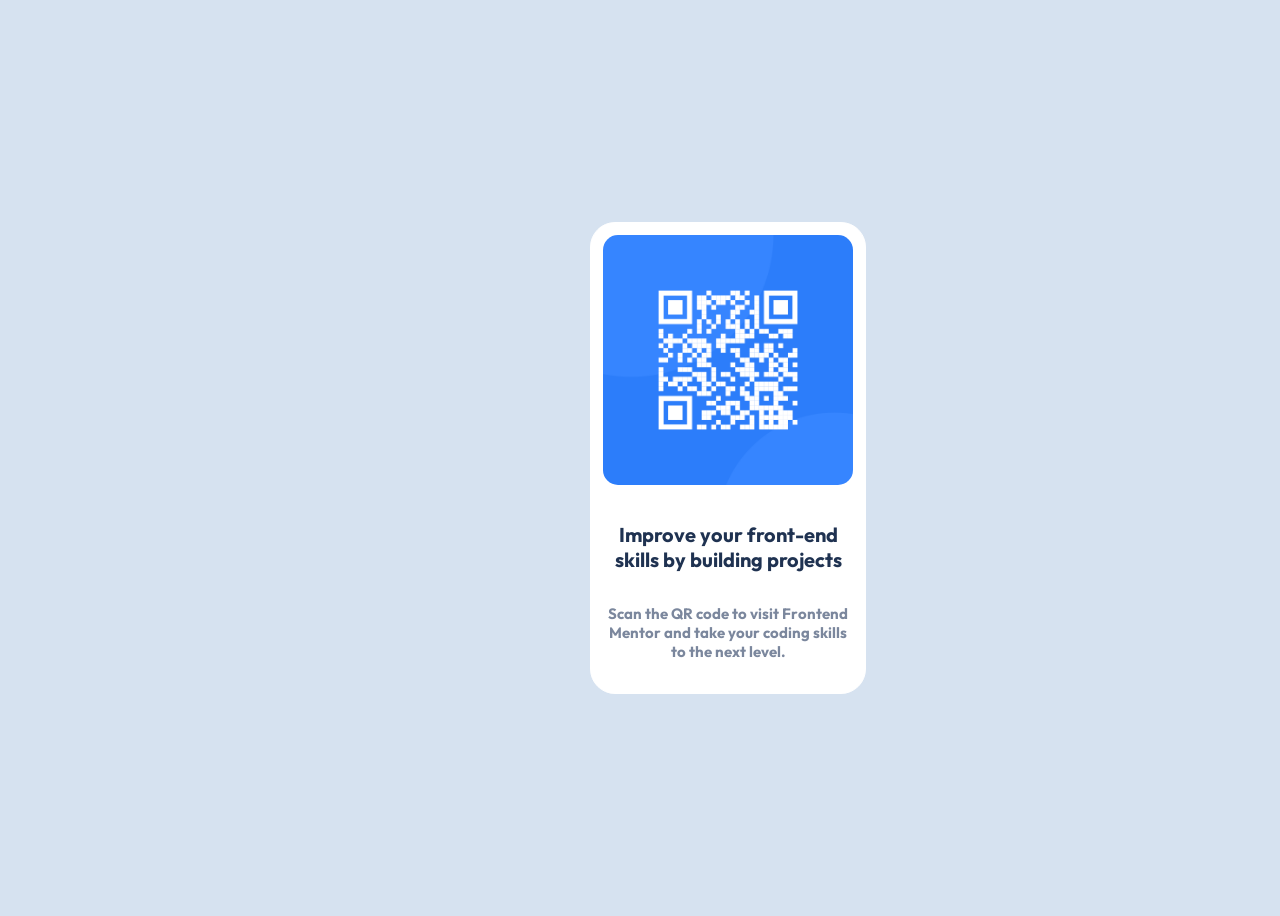
<file: index.html>
<!DOCTYPE html>
<html lang="en">
  <head>
    <title>QR Code Container</title>
    <meta charset="UTF-8">
    <meta name="viewport" content="width=device-width, initial-scale=1.0"> 
    <!-- displays site properly based on user's device -->
    <link rel="stylesheet" href="./styles/styles.css">
    <meta name="theme-color" content="#ffffff">
    <link rel="preconnect" href="https://fonts.googleapis.com">
<link rel="preconnect" href="https://fonts.gstatic.com" crossorigin>
<link href="https://fonts.googleapis.com/css2?family=Outfit:wght@400;700&display=swap" rel="stylesheet">

  </head>
  <body>
    <main role="main" class="parent-container">
        <div class="card-container">
          <div class="qr-code-img"><img src="images/image-qr-code.png" alt="QR Code image that links to frontendmentor.io"></div>
          <div class="card-content">
            <h1 class="card-title">Improve your front-end skills by building projects</h1>
            <h2 class="card-description">Scan the QR code to visit Frontend Mentor and take your coding skills to the next level.</h2>
          </div>
        </div>
    </main>
  </body>
</html>
</file>
<file: styles/styles.css>
body {
  background-color: hsl(212, 45%, 89%);
  font-family: Outfit, Arial, Helvetica, sans-serif;
  font-size: 15px;
  width: 1440px;
}

.parent-container {
  display: grid;
  place-items: center;
  justify-content: center;
  align-items: center;
  height: 100vh;
}

.card-container {
  display: flex;
  flex-direction: column;
  justify-content: center;
  align-items: center;
  justify-self: center;
  align-self: center;
  border: 1px solid #fff;
  border-radius: 25px;
  background-color: white;
  padding: 12px;
  width: 250px;
}

@media (max-width: 375px) {
  .card-container {
    width: 100px;
  }
}

.qr-code-img {
  border: 10px black;
  margin-bottom: 20px;
}

.qr-code-img img {
  border-radius: 15px;
  height: 250px;
}

@media (max-width: 375px) {
  .qr-code-img img {
    height: 100px;
  }
}

.card-content {
  display: grid;
  justify-content: center;
  align-items: center;
  word-wrap: normal;
  margin: 0 auto;
  text-align: center;
}

.card-title {
  font-weight: 700;
  font-size: 20px;
  color: hsl(218, 44%, 22%);
  margin-bottom: 20px;
}

.card-description {
  color: hsl(220, 15%, 55%);
  font-size: 15px;
  margin-bottom: 20px;
}
</file>
